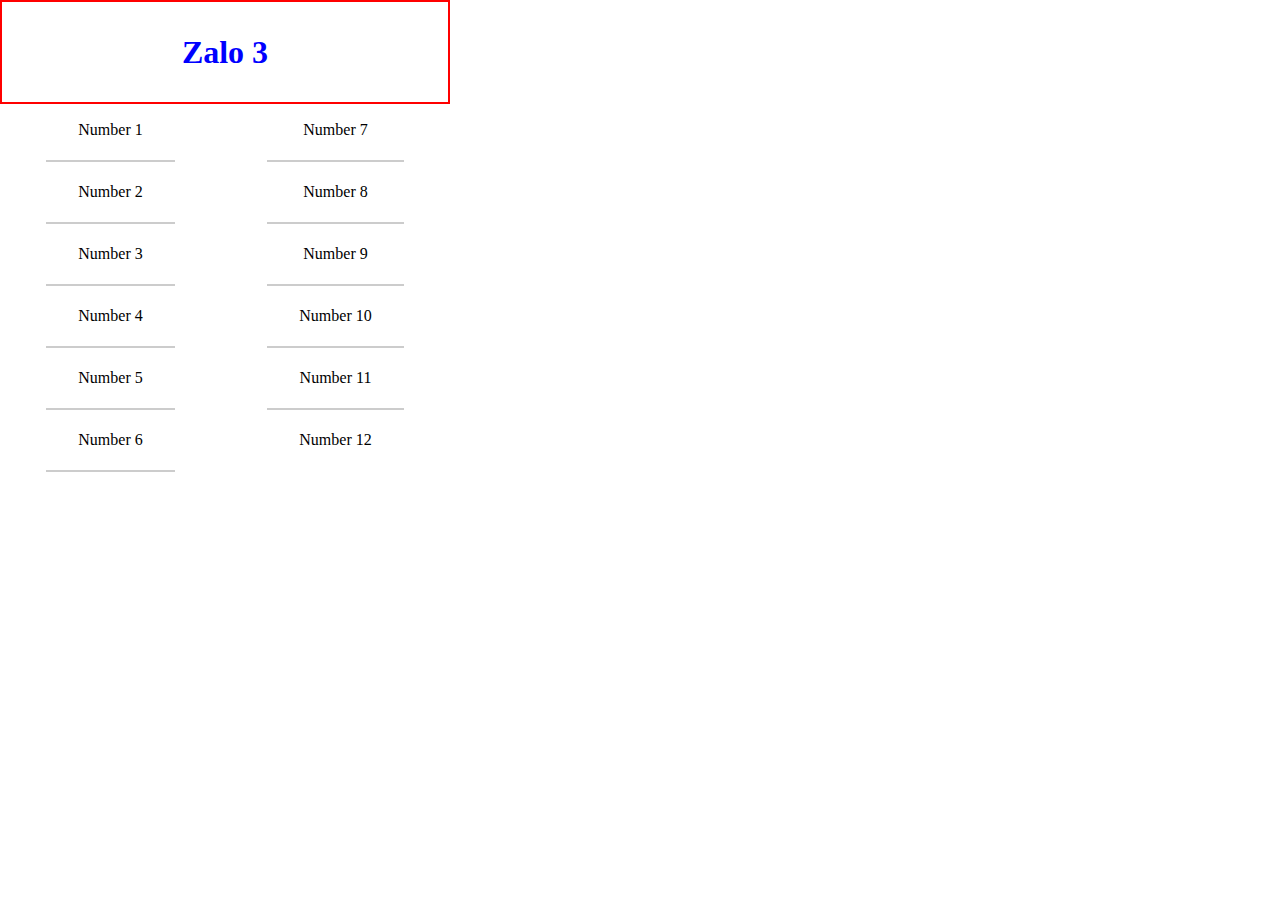
<file: index.html>
<!DOCTYPE html>
<html lang="en">
<head>
    <meta charset="UTF-8">
    <meta http-equiv="X-UA-Compatible" content="IE=edge">
    <meta name="viewport" content="width=device-width, initial-scale=1.0">
    <link rel="stylesheet" href="zalo2/style.css">
    <title>Proflie Zalo</title>
</head>
<body>
    <div class="main">
        <div class="header">
            <h1>Zalo 3</h1>
        </div>
        <div class="content">
            
            <div class="list">
                
                <ul class="zalo-list">
                    <li class="profile"><a href="zalo2/Thảo Phạm.html" class="link"> Number 1 </a></li>
                </ul>
                <div class="line">
                </div>
                <ul class="zalo-list">
                    <li class="profile"><a href="zalo2/Trần Hoàng.html" class="link"> Number 2 </a></li>
                </ul>
                <div class="line">
                </div>
                <ul class="zalo-list">
                    <li class="profile"><a href="zalo2/Trần Ngọc Tuyết Sương.html" class="link"> Number 3 </a></li>
                </ul>
                <div class="line">
                </div>
                <ul class="zalo-list">
                    <li class="profile"><a href="zalo2/Trần Thị Bích Trâm.html" class="link"> Number 4 </a></li>
                </ul>
                <div class="line">
                </div>
                <ul class="zalo-list">
                    <li class="profile"><a href="zalo2/Tạ Tuyết.html" class="link"> Number 5 </a></li>
                </ul>
                <div class="line">
                </div>
                <ul class="zalo-list">
                    <li class="profile"><a href="zalo2/Đoan.html" class="link"> Number 6 </a></li>
                </ul>
                <div class="line">
                </div>
                
            </div>

            <div class="list">
                <ul class="zalo-list">
                    <li class="profile"><a href="zalo2/Nguyễn Huệ.html" class="link"> Number 7 </a></li>
                </ul>
                <div class="line">
                </div>
                <ul class="zalo-list">
                    <li class="profile"><a href="zalo2/Hoàng Nhânpro.html" class="link"> Number 8 </a></li>
                </ul>
                <div class="line">
                </div>
                <ul class="zalo-list">
                    <li class="profile"><a href="zalo2/Trương Ngọc.html" class="link"> Number 9 </a></li>
                </ul>
                <div class="line">
                </div>
                <ul class="zalo-list">
                    <li class="profile"><a href="zalo2/Phương Thảo.html" class="link"> Number 10 </a></li>
                </ul>
                <div class="line">
                </div>
                <ul class="zalo-list">
                    <li class="profile"><a href="zalo2/Thanh Thùy.html" class="link"> Number 11 </a></li>
                </ul>
                <div class="line">
                </div>
                <ul class="zalo-list">
                    <li class="profile"><a href="zalo2/Lưu Nguyên.html" class="link"> Number 12 </a></li>
                </ul>
            </div>
        </div>

    </div>
</body>
</html>
</file>
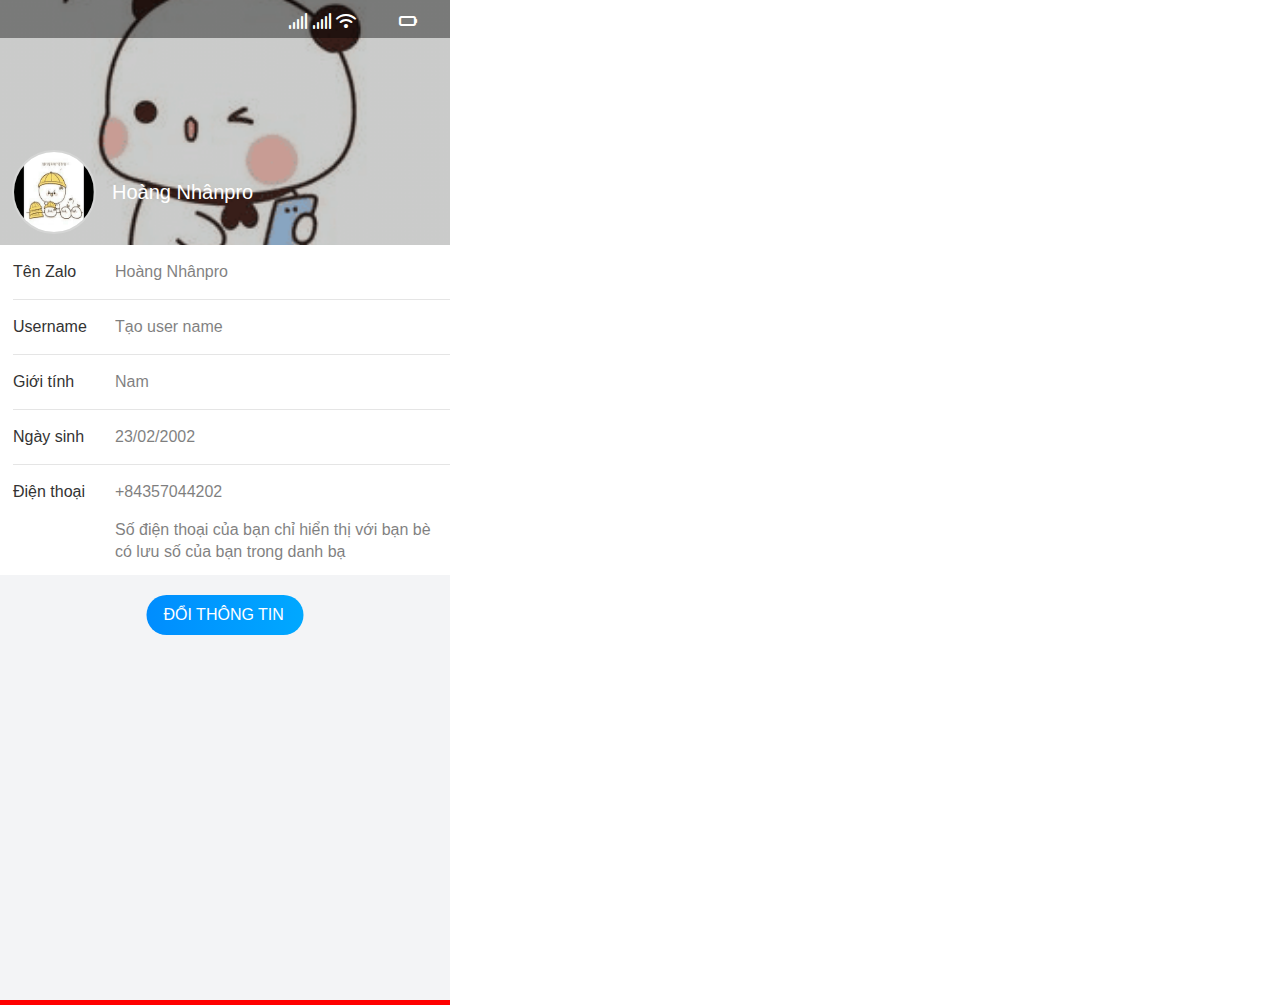
<file: zalo2/Hoàng Nhânpro.html>
<!DOCTYPE html>
<html lang="en">
<head>
    <meta charset="UTF-8">
    <meta http-equiv="X-UA-Compatible" content="IE=edge">
    <meta name="viewport" content="width=device-width, initial-scale=1.0">
    <link rel="stylesheet" href="asset/font/fontawesome-free-6.1.1-web/css/all.min.css">
    <title>Hoàng Nhânpro</title>
    <link rel="stylesheet" href="asset/css/style.css">
</head>
<body>
    <div id="main">
        <div class="header" style="background-image: url('asset/pic/2\ Hoàng\ Nhânpro\ 0357044202.png');" >
            <div class="header2">
            </div>
            <div class="status">
                <div class="status-clock font">
                    <!-- 21:48 -->
                    <input type="text" class="button-clock">
                </div>

                <div class="status-icon">
                    <div class="icon">
                        <i class="fa-solid fa-signal font"></i>
                    </div>
                    <div class="icon">
                        <i class="fa-solid fa-signal font"></i>
                    </div>
                    <div class="icon">
                        <i class="fa-solid fa-wifi font"></i>
                    </div>
                    <div class="icon">
                        <input type="text" class="button-battery">
                    </div>
                    <div class="icon">
                        <i class="fa-solid fa-battery-empty battery-icon"></i>
                    </div>
                </div>
            </div>
            <div class="info">
                <div class="avatar">
                    <img src="asset/pic/1 Hoàng Nhânpro 0357044202.png" alt="">
                </div>
                <div class="name">
                    Hoàng Nhânpro
                </div>
            </div>
        </div>
        <div class="content">
            <div class="in4">
                <div class="attribute">Tên Zalo</div>
                <div class="value">Hoàng Nhânpro</div>
            </div>
            <div class="cross"></div>
            <div class="in4">
                <div class="attribute">Username</div>
                <div class="value">Tạo user name</div>
            </div>
            <div class="cross"></div>
            <div class="in4">
                <div class="attribute">Giới tính</div>
                <div class="value">Nam</div>
            </div>
            <div class="cross"></div>
            <div class="in4">
                <div class="attribute">Ngày sinh</div>
                <div class="value">23/02/2002</div>
            </div>
            <div class="cross"></div>
            <div class="in4">
                <div class="attribute">Điện thoại</div>
                <div class="value">+84357044202 <br>
                    <p class="text">Số điện thoại của bạn chỉ hiển thị với bạn bè
                        có lưu số của bạn trong danh bạ</p>
                </div>
            </div>
        </div>

        <div class="footer">
            <div class="btn">
                ĐỔI THÔNG TIN
            </div>
        </div>
        <div class="red"></div>
    </div>
</body>
</html>
</file>
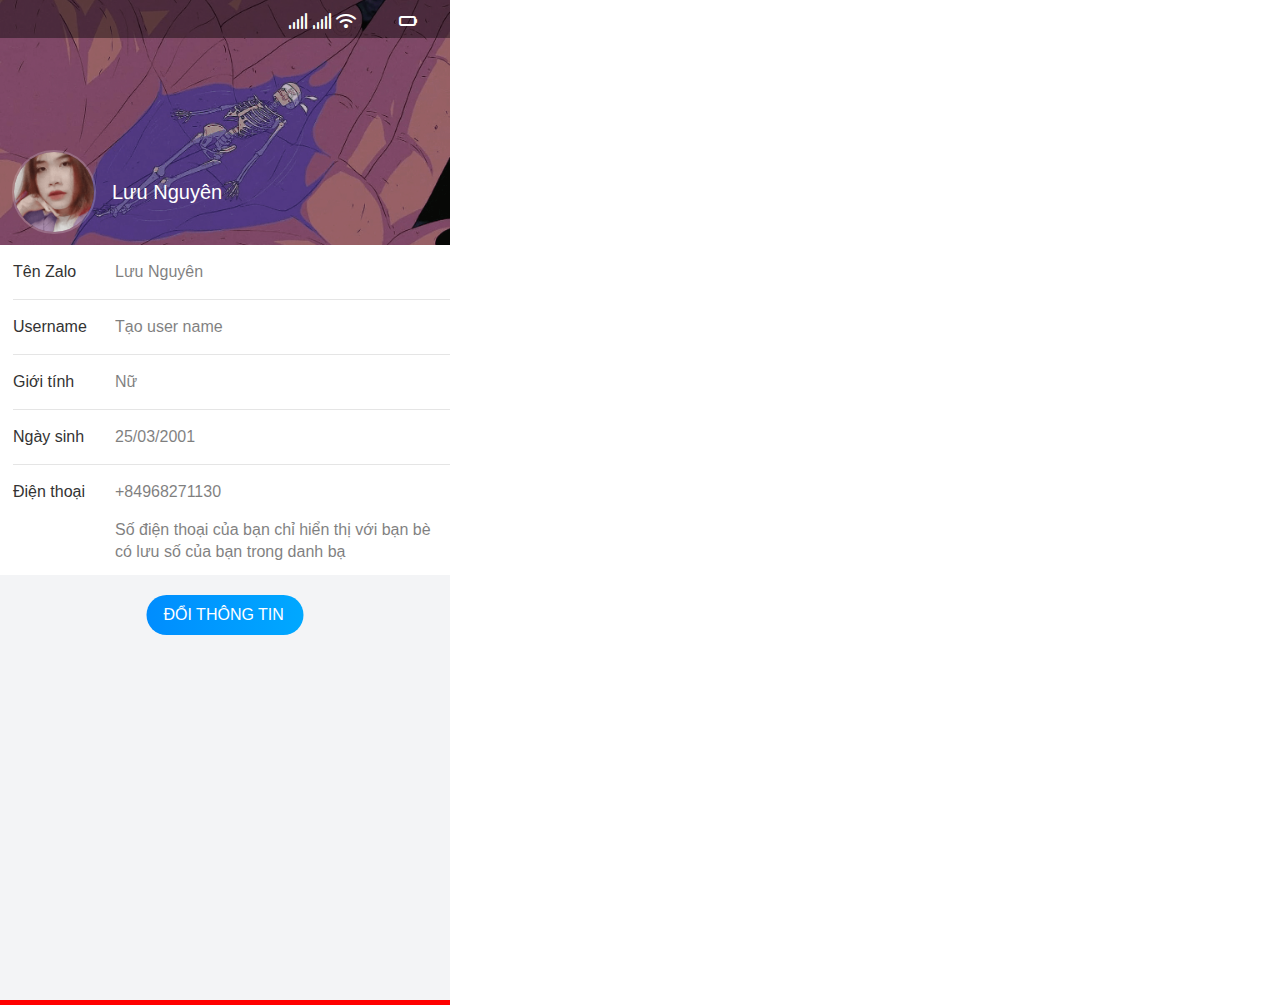
<file: zalo2/Lưu Nguyên.html>
<!DOCTYPE html>
<html lang="en">
<head>
    <meta charset="UTF-8">
    <meta http-equiv="X-UA-Compatible" content="IE=edge">
    <meta name="viewport" content="width=device-width, initial-scale=1.0">
    <link rel="stylesheet" href="asset/font/fontawesome-free-6.1.1-web/css/all.min.css">
    <title>Lưu Nguyên</title>
    <link rel="stylesheet" href="asset/css/style.css">
</head>
<body>
    <div id="main">
        <div class="header" style="background-image: url('asset/pic/2\ Lưu\ Nguyên\ 0968271130.png');" >
            <div class="header2">
            </div>
            <div class="status">
                <div class="status-clock font">
                    <!-- 21:48 -->
                    <input type="text" class="button-clock">
                </div>

                <div class="status-icon">
                    <div class="icon">
                        <i class="fa-solid fa-signal font"></i>
                    </div>
                    <div class="icon">
                        <i class="fa-solid fa-signal font"></i>
                    </div>
                    <div class="icon">
                        <i class="fa-solid fa-wifi font"></i>
                    </div>
                    <div class="icon">
                        <input type="text" class="button-battery">
                    </div>
                    <div class="icon">
                        <i class="fa-solid fa-battery-empty battery-icon"></i>
                    </div>
                </div>
            </div>
            <div class="info">
                <div class="avatar">
                    <img src="asset/pic/1 Lưu Nguyên 0968271130.png" alt="">
                </div>
                <div class="name">
                    Lưu Nguyên
                </div>
            </div>
        </div>
        <div class="content">
            <div class="in4">
                <div class="attribute">Tên Zalo</div>
                <div class="value">Lưu Nguyên</div>
            </div>
            <div class="cross"></div>
            <div class="in4">
                <div class="attribute">Username</div>
                <div class="value">Tạo user name</div>
            </div>
            <div class="cross"></div>
            <div class="in4">
                <div class="attribute">Giới tính</div>
                <div class="value">Nữ</div>
            </div>
            <div class="cross"></div>
            <div class="in4">
                <div class="attribute">Ngày sinh</div>
                <div class="value">25/03/2001</div>
            </div>
            <div class="cross"></div>
            <div class="in4">
                <div class="attribute">Điện thoại</div>
                <div class="value">+84968271130 <br>
                    <p class="text">Số điện thoại của bạn chỉ hiển thị với bạn bè
                        có lưu số của bạn trong danh bạ</p>
                </div>
            </div>
        </div>

        <div class="footer">
            <div class="btn">
                ĐỔI THÔNG TIN
            </div>
        </div>
        <div class="red"></div>
    </div>
</body>
</html>
</file>
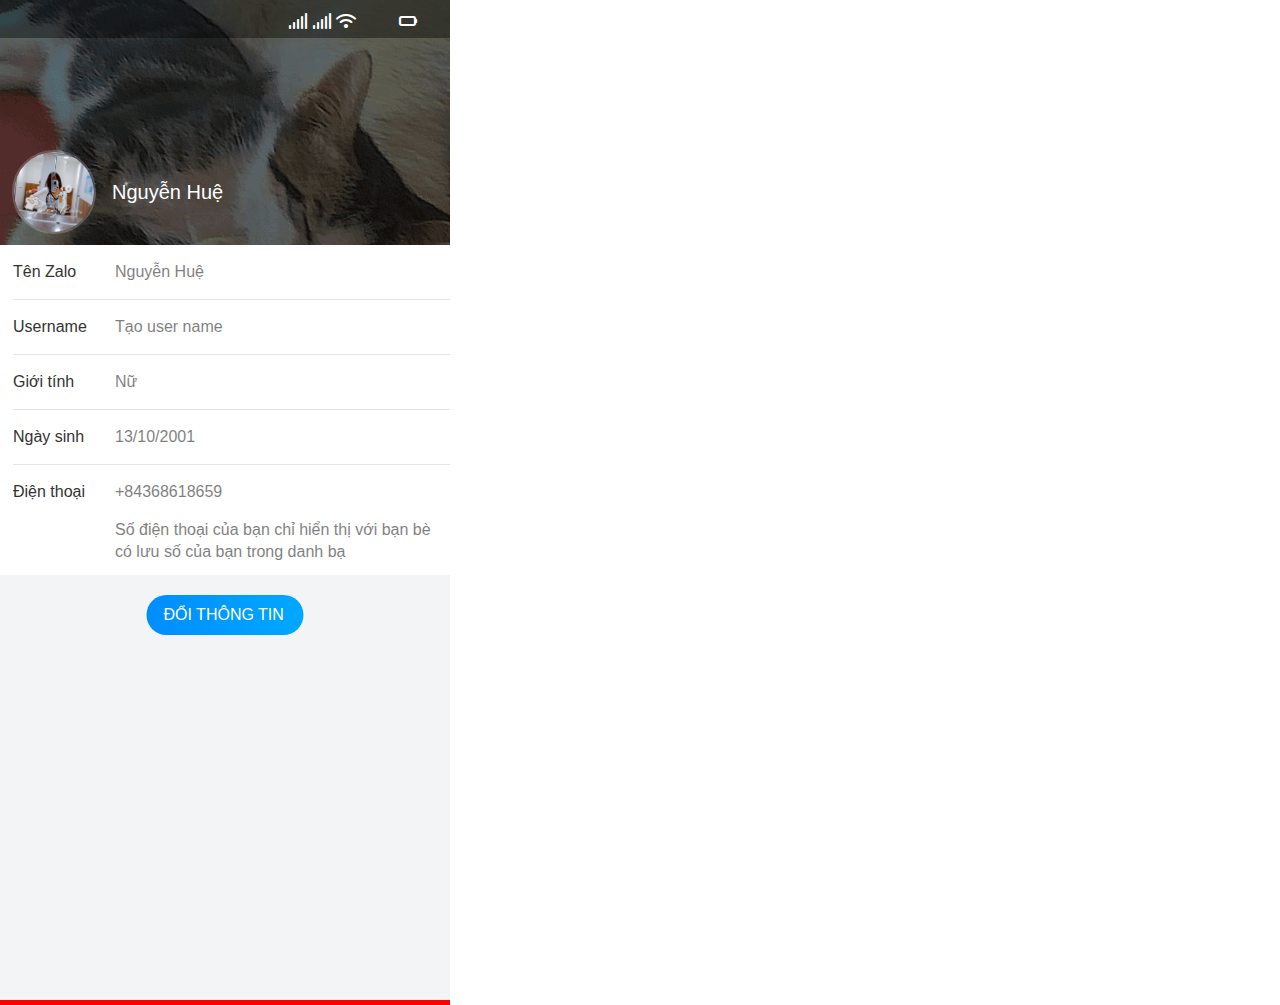
<file: zalo2/Nguyễn Huệ.html>
<!DOCTYPE html>
<html lang="en">
<head>
    <meta charset="UTF-8">
    <meta http-equiv="X-UA-Compatible" content="IE=edge">
    <meta name="viewport" content="width=device-width, initial-scale=1.0">
    <link rel="stylesheet" href="asset/font/fontawesome-free-6.1.1-web/css/all.min.css">
    <title>Nguyễn Huệ</title>
    <link rel="stylesheet" href="asset/css/style.css">
</head>
<body>
    <div id="main">
        <div class="header" style="background-image: url('asset/pic/2\ Nguyễn\ Huệ\ 0368618659.png');" >
            <div class="header2">
            </div>
            <div class="status">
                <div class="status-clock font">
                    <!-- 21:48 -->
                    <input type="text" class="button-clock">
                </div>

                <div class="status-icon">
                    <div class="icon">
                        <i class="fa-solid fa-signal font"></i>
                    </div>
                    <div class="icon">
                        <i class="fa-solid fa-signal font"></i>
                    </div>
                    <div class="icon">
                        <i class="fa-solid fa-wifi font"></i>
                    </div>
                    <div class="icon">
                        <input type="text" class="button-battery">
                    </div>
                    <div class="icon">
                        <i class="fa-solid fa-battery-empty battery-icon"></i>
                    </div>
                </div>
            </div>
            <div class="info">
                <div class="avatar">
                    <img src="asset/pic/1 Nguyễn Huệ 0368618659.png" alt="">
                </div>
                <div class="name">
                    Nguyễn Huệ
                </div>
            </div>
        </div>
        <div class="content">
            <div class="in4">
                <div class="attribute">Tên Zalo</div>
                <div class="value">Nguyễn Huệ</div>
            </div>
            <div class="cross"></div>
            <div class="in4">
                <div class="attribute">Username</div>
                <div class="value">Tạo user name</div>
            </div>
            <div class="cross"></div>
            <div class="in4">
                <div class="attribute">Giới tính</div>
                <div class="value">Nữ</div>
            </div>
            <div class="cross"></div>
            <div class="in4">
                <div class="attribute">Ngày sinh</div>
                <div class="value">13/10/2001</div>
            </div>
            <div class="cross"></div>
            <div class="in4">
                <div class="attribute">Điện thoại</div>
                <div class="value">+84368618659 <br>
                    <p class="text">Số điện thoại của bạn chỉ hiển thị với bạn bè
                        có lưu số của bạn trong danh bạ</p>
                </div>
            </div>
        </div>

        <div class="footer">
            <div class="btn">
                ĐỔI THÔNG TIN
            </div>
        </div>
        <div class="red"></div>
    </div>
</body>
</html>
</file>
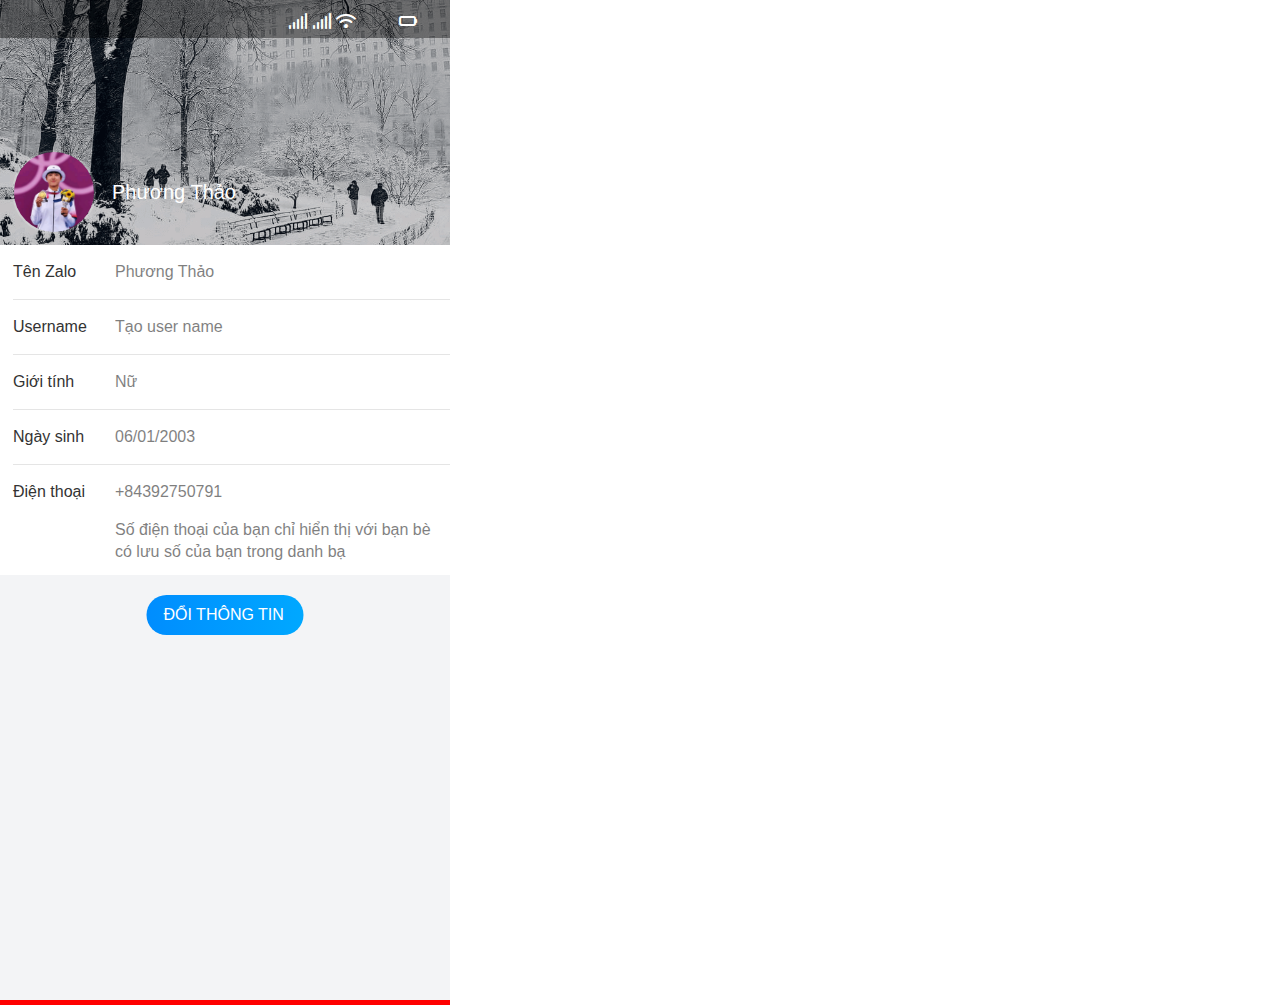
<file: zalo2/Phương Thảo.html>
<!DOCTYPE html>
<html lang="en">
<head>
    <meta charset="UTF-8">
    <meta http-equiv="X-UA-Compatible" content="IE=edge">
    <meta name="viewport" content="width=device-width, initial-scale=1.0">
    <link rel="stylesheet" href="asset/font/fontawesome-free-6.1.1-web/css/all.min.css">
    <title>Phương Thảo</title>
    <link rel="stylesheet" href="asset/css/style.css">
</head>
<body>
    <div id="main">
        <div class="header" style="background-image: url('asset/pic/2\ Phương\ Thảo\ 0392750791.png');" >
            <div class="header2">
            </div>
            <div class="status">
                <div class="status-clock font">
                    <!-- 21:48 -->
                    <input type="text" class="button-clock">
                </div>

                <div class="status-icon">
                    <div class="icon">
                        <i class="fa-solid fa-signal font"></i>
                    </div>
                    <div class="icon">
                        <i class="fa-solid fa-signal font"></i>
                    </div>
                    <div class="icon">
                        <i class="fa-solid fa-wifi font"></i>
                    </div>
                    <div class="icon">
                        <input type="text" class="button-battery">
                    </div>
                    <div class="icon">
                        <i class="fa-solid fa-battery-empty battery-icon"></i>
                    </div>
                </div>
            </div>
            <div class="info">
                <div class="avatar">
                    <img src="asset/pic/1 Phương Thảo 0392750791.png" alt="">
                </div>
                <div class="name">
                    Phương Thảo
                </div>
            </div>
        </div>
        <div class="content">
            <div class="in4">
                <div class="attribute">Tên Zalo</div>
                <div class="value">Phương Thảo</div>
            </div>
            <div class="cross"></div>
            <div class="in4">
                <div class="attribute">Username</div>
                <div class="value">Tạo user name</div>
            </div>
            <div class="cross"></div>
            <div class="in4">
                <div class="attribute">Giới tính</div>
                <div class="value">Nữ</div>
            </div>
            <div class="cross"></div>
            <div class="in4">
                <div class="attribute">Ngày sinh</div>
                <div class="value">06/01/2003</div>
            </div>
            <div class="cross"></div>
            <div class="in4">
                <div class="attribute">Điện thoại</div>
                <div class="value">+84392750791 <br>
                    <p class="text">Số điện thoại của bạn chỉ hiển thị với bạn bè
                        có lưu số của bạn trong danh bạ</p>
                </div>
            </div>
        </div>

        <div class="footer">
            <div class="btn">
                ĐỔI THÔNG TIN
            </div>
        </div>
        <div class="red"></div>
    </div>
</body>
</html>
</file>
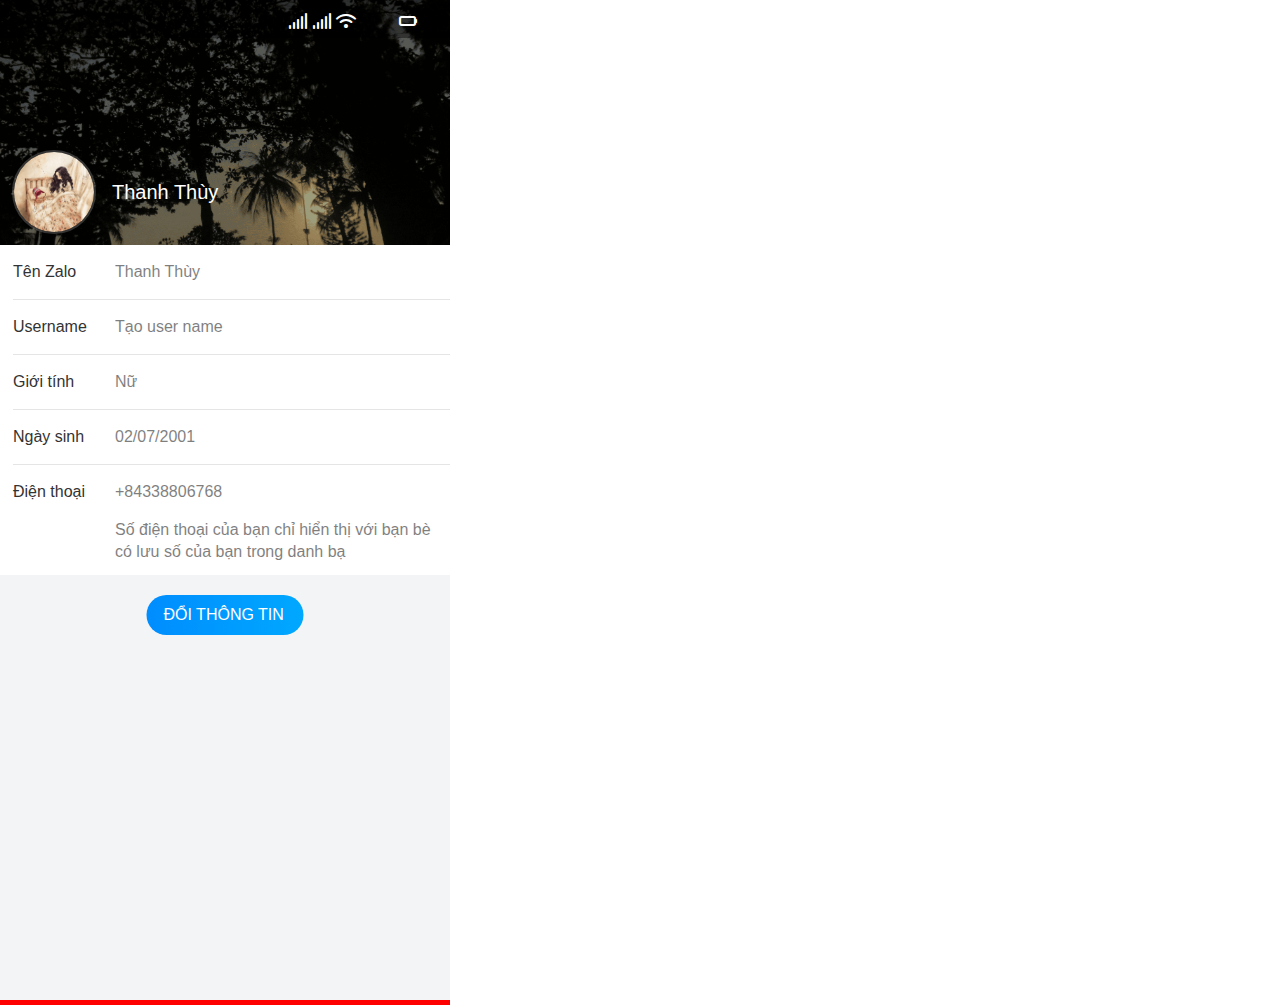
<file: zalo2/Thanh Thùy.html>
<!DOCTYPE html>
<html lang="en">
<head>
    <meta charset="UTF-8">
    <meta http-equiv="X-UA-Compatible" content="IE=edge">
    <meta name="viewport" content="width=device-width, initial-scale=1.0">
    <link rel="stylesheet" href="asset/font/fontawesome-free-6.1.1-web/css/all.min.css">
    <title>Thanh Thùy</title>
    <link rel="stylesheet" href="asset/css/style.css">
</head>
<body>
    <div id="main">
        <div class="header" style="background-image: url('asset/pic/2\ Thanh\ Thùy\ 0338806768.png');" >
            <div class="header2">
            </div>
            <div class="status">
                <div class="status-clock font">
                    <!-- 21:48 -->
                    <input type="text" class="button-clock">
                </div>

                <div class="status-icon">
                    <div class="icon">
                        <i class="fa-solid fa-signal font"></i>
                    </div>
                    <div class="icon">
                        <i class="fa-solid fa-signal font"></i>
                    </div>
                    <div class="icon">
                        <i class="fa-solid fa-wifi font"></i>
                    </div>
                    <div class="icon">
                        <input type="text" class="button-battery">
                    </div>
                    <div class="icon">
                        <i class="fa-solid fa-battery-empty battery-icon"></i>
                    </div>
                </div>
            </div>
            <div class="info">
                <div class="avatar">
                    <img src="asset/pic/1 Thanh Thùy 0338806768.png" alt="">
                </div>
                <div class="name">
                    Thanh Thùy
                </div>
            </div>
        </div>
        <div class="content">
            <div class="in4">
                <div class="attribute">Tên Zalo</div>
                <div class="value">Thanh Thùy</div>
            </div>
            <div class="cross"></div>
            <div class="in4">
                <div class="attribute">Username</div>
                <div class="value">Tạo user name</div>
            </div>
            <div class="cross"></div>
            <div class="in4">
                <div class="attribute">Giới tính</div>
                <div class="value">Nữ</div>
            </div>
            <div class="cross"></div>
            <div class="in4">
                <div class="attribute">Ngày sinh</div>
                <div class="value">02/07/2001</div>
            </div>
            <div class="cross"></div>
            <div class="in4">
                <div class="attribute">Điện thoại</div>
                <div class="value">+84338806768 <br>
                    <p class="text">Số điện thoại của bạn chỉ hiển thị với bạn bè
                        có lưu số của bạn trong danh bạ</p>
                </div>
            </div>
        </div>

        <div class="footer">
            <div class="btn">
                ĐỔI THÔNG TIN
            </div>
        </div>
        <div class="red"></div>
    </div>
</body>
</html>
</file>
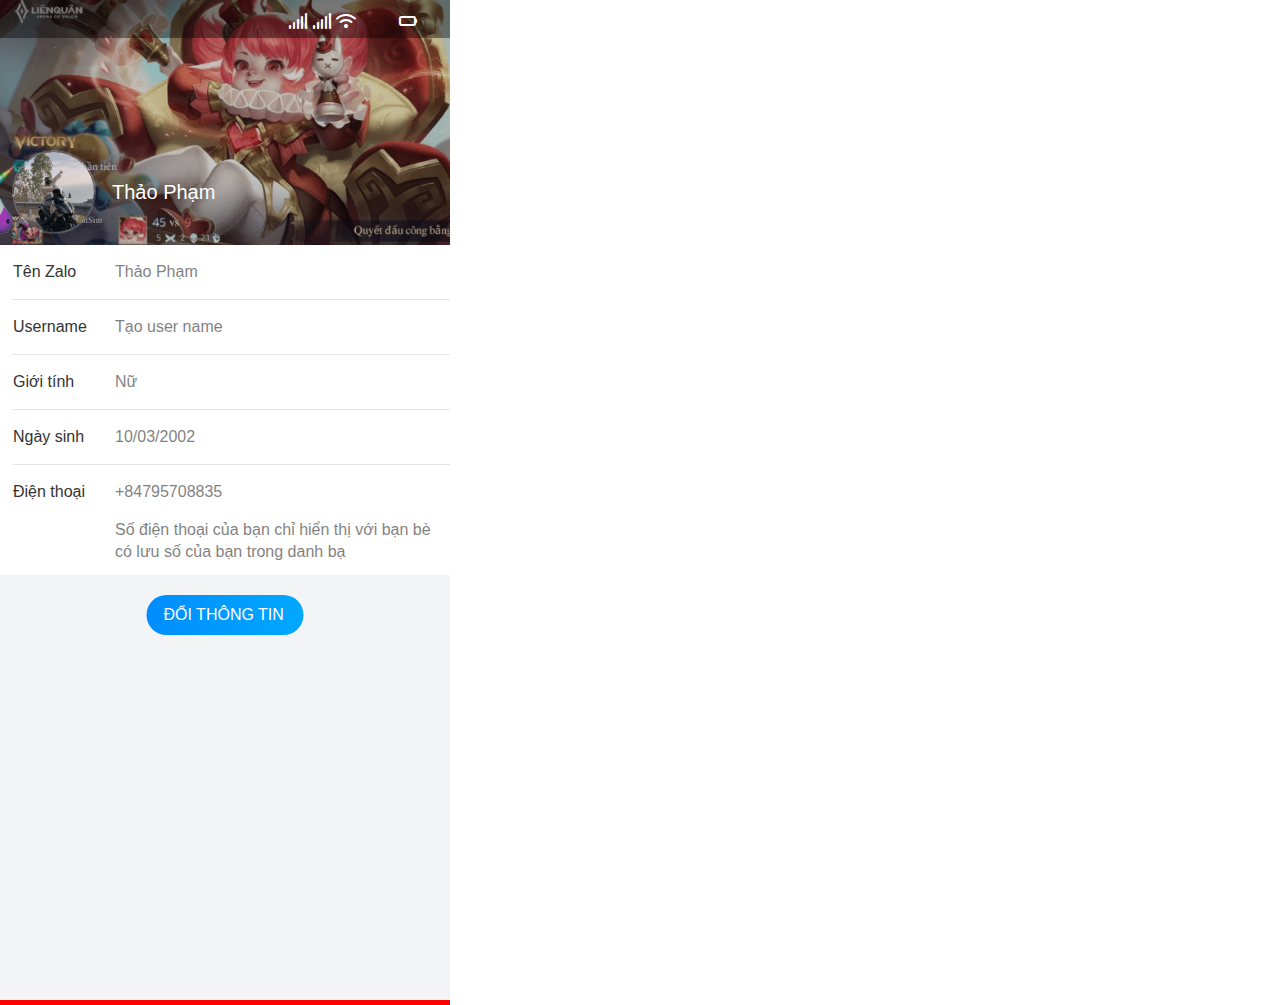
<file: zalo2/Thảo Phạm.html>
<!DOCTYPE html>
<html lang="en">
<head>
    <meta charset="UTF-8">
    <meta http-equiv="X-UA-Compatible" content="IE=edge">
    <meta name="viewport" content="width=device-width, initial-scale=1.0">
    <link rel="stylesheet" href="asset/font/fontawesome-free-6.1.1-web/css/all.min.css">
    <title>Thảo Phạm</title>
    <link rel="stylesheet" href="asset/css/style.css">
</head>
<body>
    <div id="main">
        <div class="header" style="background-image: url('asset/pic/2\ Thảo\ Phạm\ -\ 0795708835.png');" >
            <div class="header2">
            </div>
            <div class="status">
                <div class="status-clock font">
                    <!-- 21:48 -->
                    <input type="text" class="button-clock">
                </div>
                <div class="status-icon">
                    <div class="icon">
                        <i class="fa-solid fa-signal font"></i>
                    </div>
                    <div class="icon">
                        <i class="fa-solid fa-signal font"></i>
                    </div>
                    <div class="icon">
                        <i class="fa-solid fa-wifi font"></i>
                    </div>
                    <div class="icon">
                        <input type="text" class="button-battery">
                    </div>
                    <div class="icon icon-b">
                        <i class="fa-solid fa-battery-empty battery-icon"></i>
                    </div>
                </div>
            </div>
            <div class="info">
                <div class="avatar">
                    <img src="asset/pic/1 Thảo Phạm - 0795708835.png" alt="">
                </div>
                <div class="name">
                    Thảo Phạm
                </div>
            </div>
        </div>
        <div class="content">
            <div class="in4">
                <div class="attribute">Tên Zalo</div>
                <div class="value">Thảo Phạm</div>
            </div>
            <div class="cross"></div>
            <div class="in4">
                <div class="attribute">Username</div>
                <div class="value">Tạo user name</div>
            </div>
            <div class="cross"></div>
            <div class="in4">
                <div class="attribute">Giới tính</div>
                <div class="value">Nữ</div>
            </div>
            <div class="cross"></div>
            <div class="in4">
                <div class="attribute">Ngày sinh</div>
                <div class="value">10/03/2002</div>
            </div>
            <div class="cross"></div>
            <div class="in4">
                <div class="attribute">Điện thoại</div>
                <div class="value">+84795708835 <br>
                    <p class="text">Số điện thoại của bạn chỉ hiển thị với bạn bè
                        có lưu số của bạn trong danh bạ</p>
                </div>
            </div>
        </div>

        <div class="footer">
            <div class="btn">
                ĐỔI THÔNG TIN
            </div>
        </div>
        <div class="red"></div>
    </div>
</body>
</html>
</file>
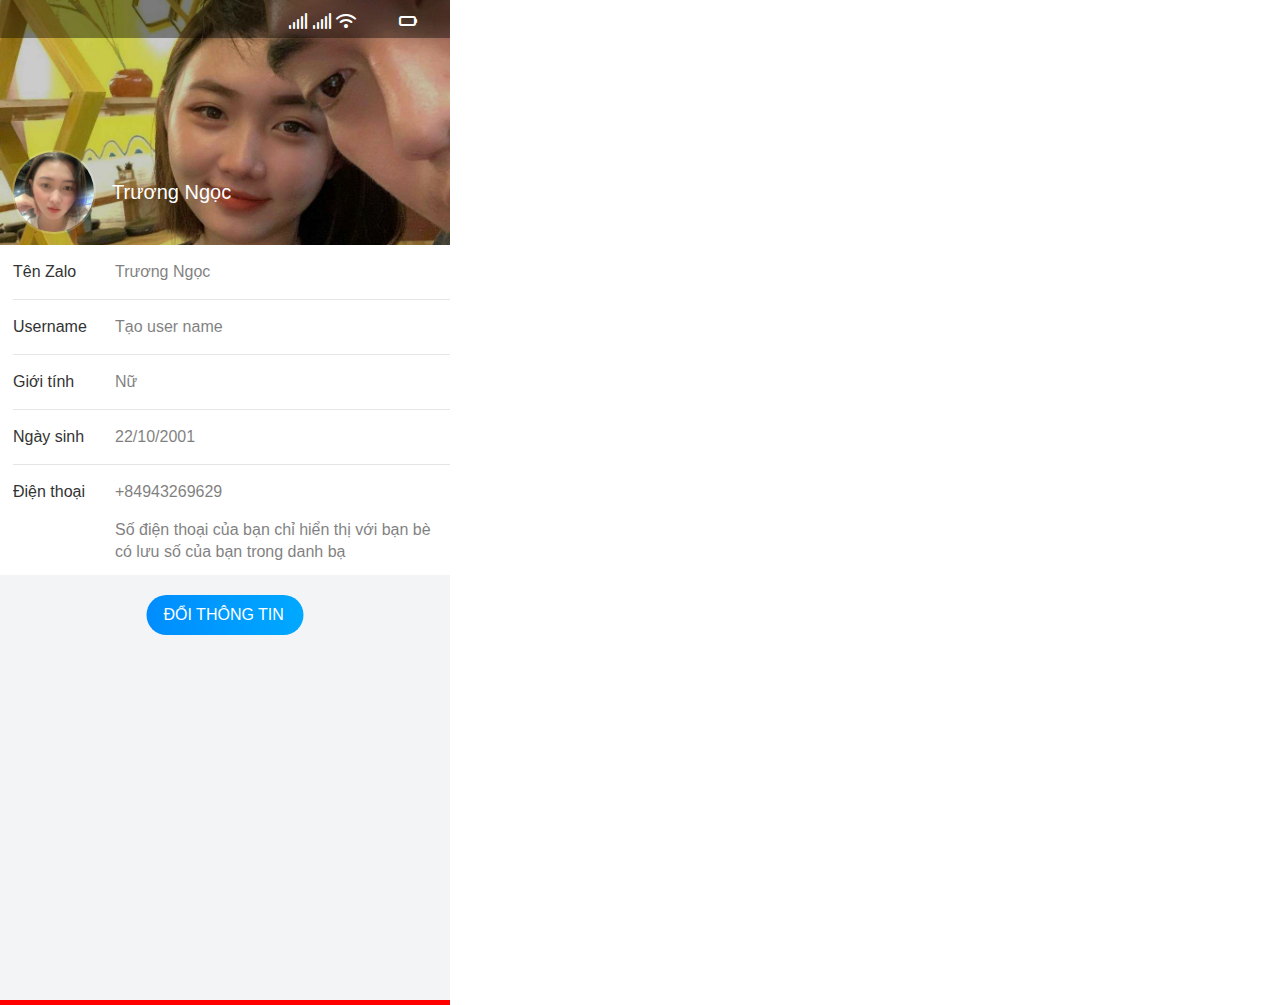
<file: zalo2/Trương Ngọc.html>
<!DOCTYPE html>
<html lang="en">
<head>
    <meta charset="UTF-8">
    <meta http-equiv="X-UA-Compatible" content="IE=edge">
    <meta name="viewport" content="width=device-width, initial-scale=1.0">
    <link rel="stylesheet" href="asset/font/fontawesome-free-6.1.1-web/css/all.min.css">
    <title>Trương Ngọc</title>
    <link rel="stylesheet" href="asset/css/style.css">
</head>
<body>
    <div id="main">
        <div class="header" style="background-image: url('asset/pic/2\ Trương\ Ngọc\ 0943269629.jpg');" >
            <div class="header2">
            </div>
            <div class="status">
                <div class="status-clock font">
                    <!-- 21:48 -->
                    <input type="text" class="button-clock">
                </div>

                <div class="status-icon">
                    <div class="icon">
                        <i class="fa-solid fa-signal font"></i>
                    </div>
                    <div class="icon">
                        <i class="fa-solid fa-signal font"></i>
                    </div>
                    <div class="icon">
                        <i class="fa-solid fa-wifi font"></i>
                    </div>
                    <div class="icon">
                        <input type="text" class="button-battery">
                    </div>
                    <div class="icon">
                        <i class="fa-solid fa-battery-empty battery-icon"></i>
                    </div>
                </div>
            </div>
            <div class="info">
                <div class="avatar">
                    <img src="asset/pic/1 Trương Ngọc 0943269629.jpg" alt="">
                </div>
                <div class="name">
                    Trương Ngọc
                </div>
            </div>
        </div>
        <div class="content">
            <div class="in4">
                <div class="attribute">Tên Zalo</div>
                <div class="value">Trương Ngọc</div>
            </div>
            <div class="cross"></div>
            <div class="in4">
                <div class="attribute">Username</div>
                <div class="value">Tạo user name</div>
            </div>
            <div class="cross"></div>
            <div class="in4">
                <div class="attribute">Giới tính</div>
                <div class="value">Nữ</div>
            </div>
            <div class="cross"></div>
            <div class="in4">
                <div class="attribute">Ngày sinh</div>
                <div class="value">22/10/2001</div>
            </div>
            <div class="cross"></div>
            <div class="in4">
                <div class="attribute">Điện thoại</div>
                <div class="value">+84943269629 <br>
                    <p class="text">Số điện thoại của bạn chỉ hiển thị với bạn bè
                        có lưu số của bạn trong danh bạ</p>
                </div>
            </div>
        </div>

        <div class="footer">
            <div class="btn">
                ĐỔI THÔNG TIN
            </div>
        </div>
        <div class="red"></div>
    </div>
</body>
</html>
</file>
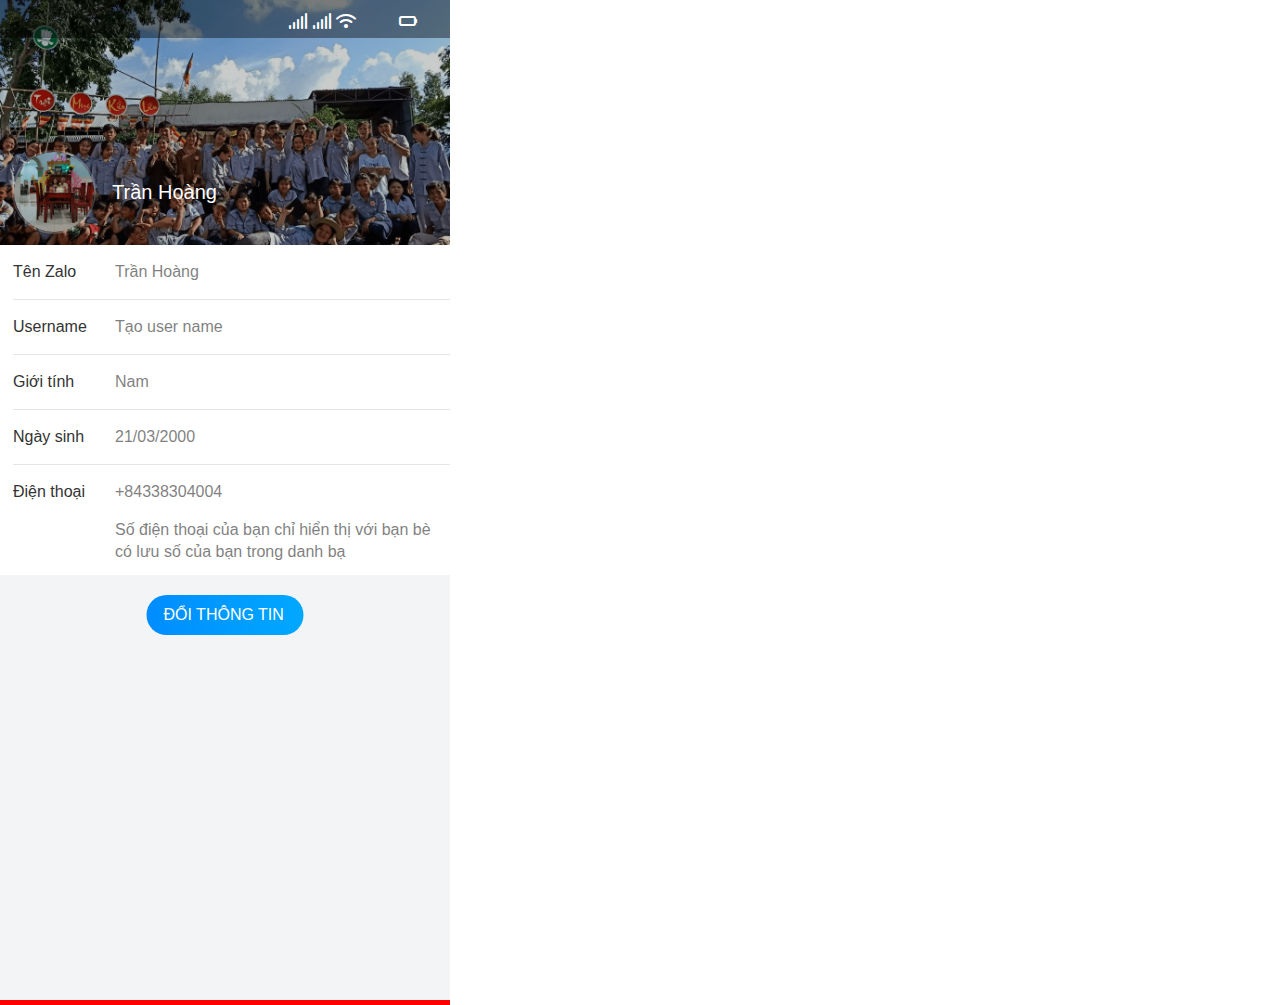
<file: zalo2/Trần Hoàng.html>
<!DOCTYPE html>
<html lang="en">
<head>
    <meta charset="UTF-8">
    <meta http-equiv="X-UA-Compatible" content="IE=edge">
    <meta name="viewport" content="width=device-width, initial-scale=1.0">
    <link rel="stylesheet" href="asset/font/fontawesome-free-6.1.1-web/css/all.min.css">
    <title>Trần Hoàng</title>
    <link rel="stylesheet" href="asset/css/style.css">
</head>
<body>
    <div id="main">
        <div class="header" style="background-image: url('asset/pic/2\ 0338304004\ -\ Trần\ Hoàng.png');">
            <div class="header2">
            </div>
            <div class="status">
                <div class="status-clock font">
                    <!-- 21:48 -->
                    <input type="text" class="button-clock">
                </div>
                <div class="status-icon">
                    <div class="icon">
                        <i class="fa-solid fa-signal font"></i>
                    </div>
                    <div class="icon">
                        <i class="fa-solid fa-signal font"></i>
                    </div>
                    <div class="icon">
                        <i class="fa-solid fa-wifi font"></i>
                    </div>
                    <div class="icon">
                        <input type="text" class="button-battery">
                    </div>
                    <div class="icon icon-b">
                        <i class="fa-solid fa-battery-empty battery-icon"></i>
                    </div>
                </div>
            </div>
            <div class="info">
                <div class="avatar">
                    <img src="asset/pic/1 0338304004 - Trần Hoàng.png" alt="">
                </div>
                <div class="name">
                    Trần Hoàng
                </div>
            </div>
        </div>
        <div class="content">
            <div class="in4">
                <div class="attribute">Tên Zalo</div>
                <div class="value">Trần Hoàng</div>
            </div>
            <div class="cross"></div>
            <div class="in4">
                <div class="attribute">Username</div>
                <div class="value">Tạo user name</div>
            </div>
            <div class="cross"></div>
            <div class="in4">
                <div class="attribute">Giới tính</div>
                <div class="value">Nam</div>
            </div>
            <div class="cross"></div>
            <div class="in4">
                <div class="attribute">Ngày sinh</div>
                <div class="value">21/03/2000</div>
            </div>
            <div class="cross"></div>
            <div class="in4">
                <div class="attribute">Điện thoại</div>
                <div class="value">+84338304004 <br>
                    <p class="text">Số điện thoại của bạn chỉ hiển thị với bạn bè
                        có lưu số của bạn trong danh bạ</p>
                </div>
            </div>
        </div>

        <div class="footer">
            <div class="btn">
                ĐỔI THÔNG TIN
            </div>
        </div>
        <div class="red"></div>
    </div>
</body>
</html>
</file>
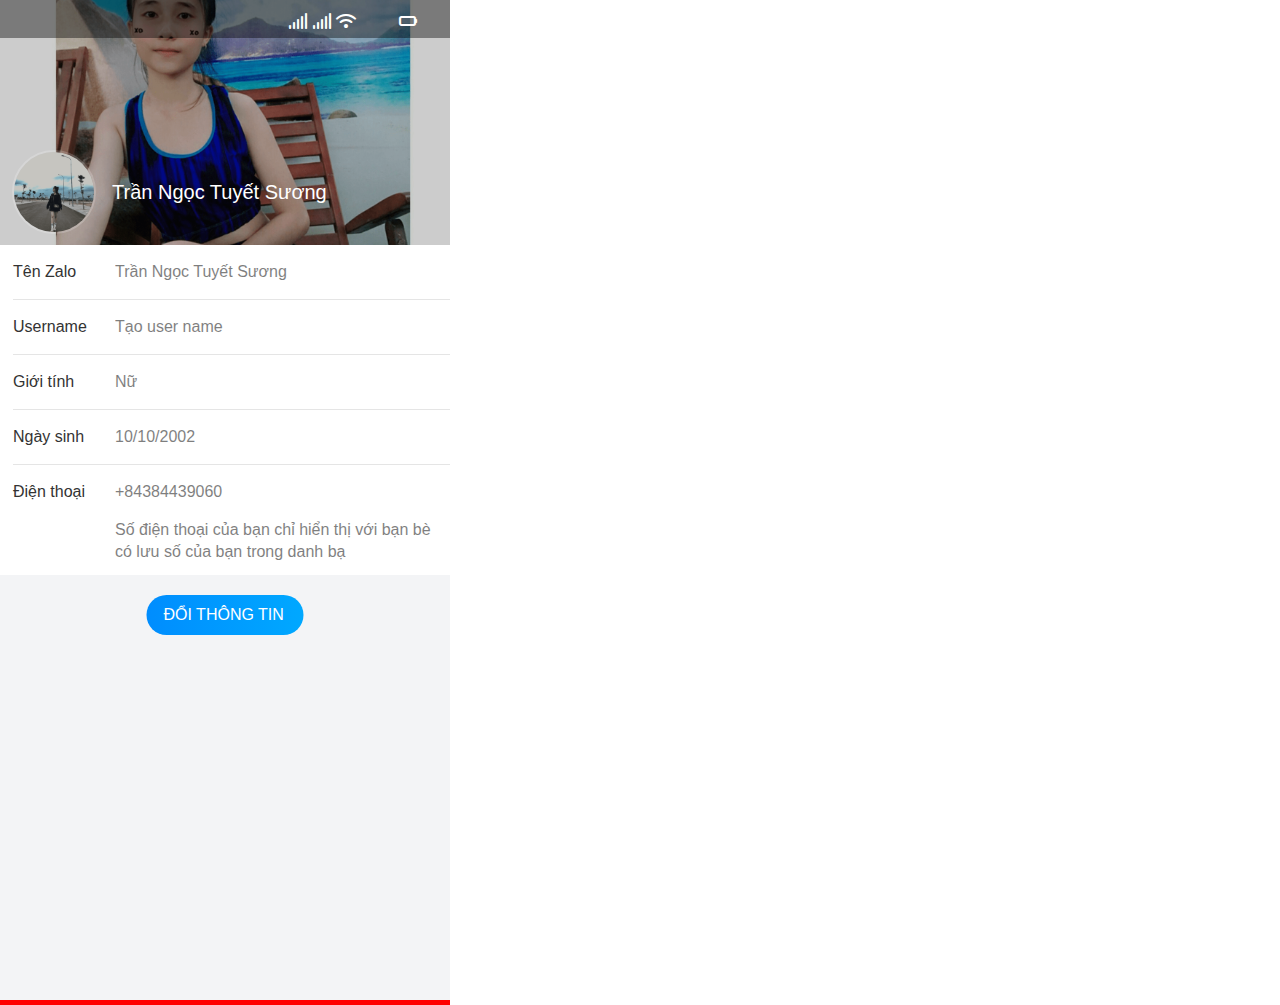
<file: zalo2/Trần Ngọc Tuyết Sương.html>
<!DOCTYPE html>
<html lang="en">
<head>
    <meta charset="UTF-8">
    <meta http-equiv="X-UA-Compatible" content="IE=edge">
    <meta name="viewport" content="width=device-width, initial-scale=1.0">
    <link rel="stylesheet" href="asset/font/fontawesome-free-6.1.1-web/css/all.min.css">
    <title>Trần Ngọc Tuyết Sương</title>
    <link rel="stylesheet" href="asset/css/style.css">
</head>
<body>
    <div id="main">
        <div class="header" style="background-image: url('asset/pic/2\ 0384439060\ -\ Trần\ Ngọc\ Tuyết\ Sương.png');">
            <div class="header2">
            </div>
            <div class="status">
                <div class="status-clock font">
                    <!-- 21:48 -->
                    <input type="text" class="button-clock">
                </div>
                <div class="status-icon">
                    <div class="icon">
                        <i class="fa-solid fa-signal font"></i>
                    </div>
                    <div class="icon">
                        <i class="fa-solid fa-signal font"></i>
                    </div>
                    <div class="icon">
                        <i class="fa-solid fa-wifi font"></i>
                    </div>
                    <div class="icon">
                        <input type="text" class="button-battery">
                    </div>
                    <div class="icon icon-b">
                        <i class="fa-solid fa-battery-empty battery-icon"></i>
                    </div>
                </div>
            </div>
            <div class="info">
                <div class="avatar">
                    <img src="asset/pic/1 0384439060 - Trần Ngọc Tuyết Sương.png" alt="">
                </div>
                <div class="name">
                    Trần Ngọc Tuyết Sương
                </div>
            </div>
        </div>
        <div class="content">
            <div class="in4">
                <div class="attribute">Tên Zalo</div>
                <div class="value">Trần Ngọc Tuyết Sương</div>
            </div>
            <div class="cross"></div>
            <div class="in4">
                <div class="attribute">Username</div>
                <div class="value">Tạo user name</div>
            </div>
            <div class="cross"></div>
            <div class="in4">
                <div class="attribute">Giới tính</div>
                <div class="value">Nữ</div>
            </div>
            <div class="cross"></div>
            <div class="in4">
                <div class="attribute">Ngày sinh</div>
                <div class="value">10/10/2002</div>
            </div>
            <div class="cross"></div>
            <div class="in4">
                <div class="attribute">Điện thoại</div>
                <div class="value">+84384439060 <br>
                    <p class="text">Số điện thoại của bạn chỉ hiển thị với bạn bè
                        có lưu số của bạn trong danh bạ</p>
                </div>
            </div>
        </div>

        <div class="footer">
            <div class="btn">
                ĐỔI THÔNG TIN
            </div>
        </div>
        <div class="red"></div>
    </div>
</body>
</html>
</file>
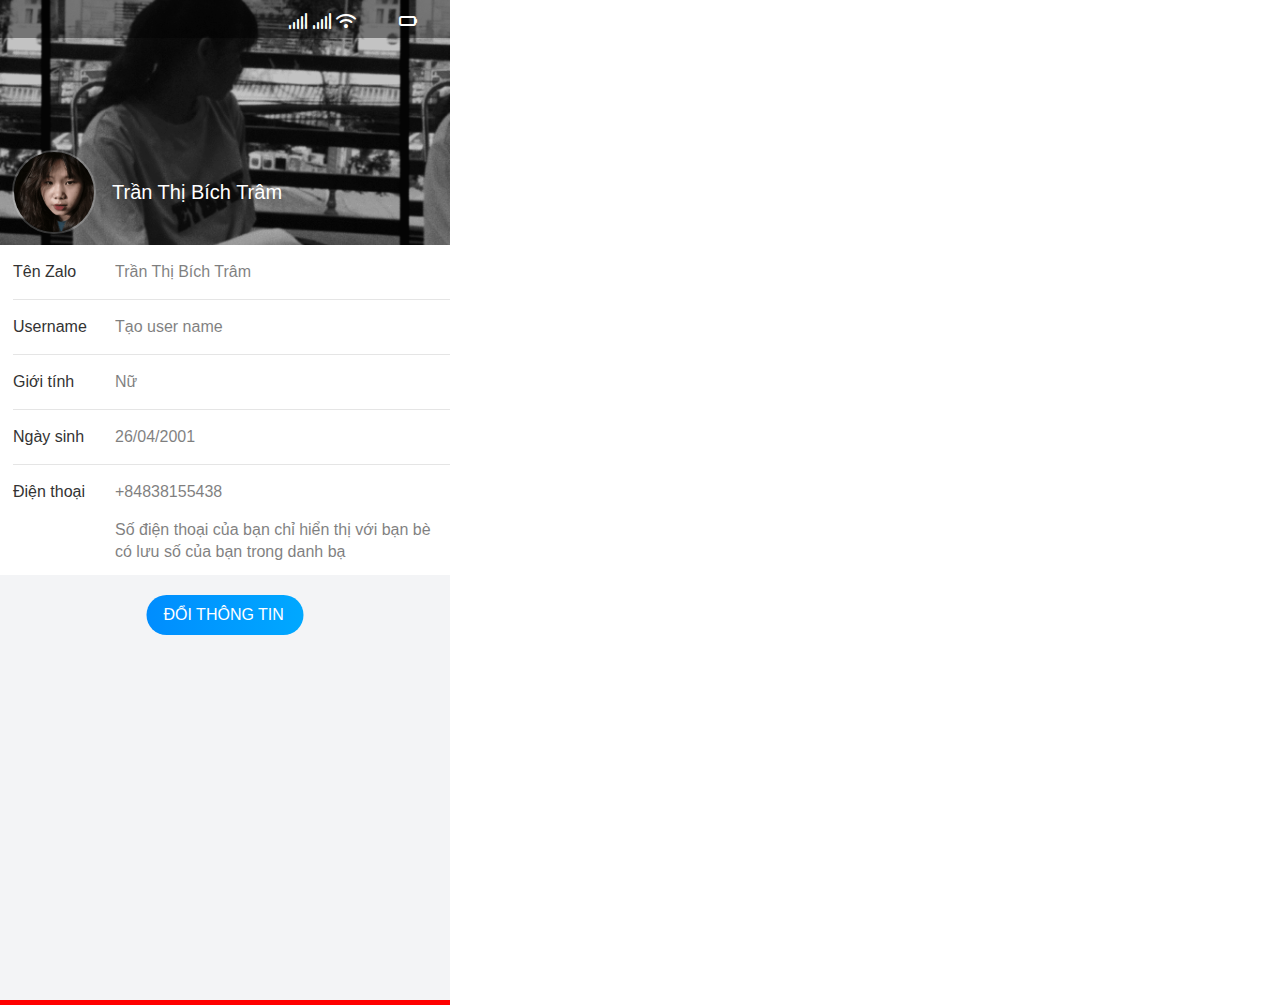
<file: zalo2/Trần Thị Bích Trâm.html>
<!DOCTYPE html>
<html lang="en">
<head>
    <meta charset="UTF-8">
    <meta http-equiv="X-UA-Compatible" content="IE=edge">
    <meta name="viewport" content="width=device-width, initial-scale=1.0">
    <link rel="stylesheet" href="asset/font/fontawesome-free-6.1.1-web/css/all.min.css">
    <title>Trần Thị Bích Trâm</title>
    <link rel="stylesheet" href="asset/css/style.css">
</head>
<body>
    <div id="main">
        <div class="header" style="background-image: url('asset/pic/2\ Trần\ Thị\ Bích\ Trâm\ -\ 0838155438.png');" >
            <div class="header2">
            </div>
            <div class="status">
                <div class="status-clock font">
                    <!-- 21:48 -->
                    <input type="text" class="button-clock">
                </div>
                <div class="status-icon">
                    <div class="icon">
                        <i class="fa-solid fa-signal font"></i>
                    </div>
                    <div class="icon">
                        <i class="fa-solid fa-signal font"></i>
                    </div>
                    <div class="icon">
                        <i class="fa-solid fa-wifi font"></i>
                    </div>
                    <div class="icon">
                        <input type="text" class="button-battery">
                    </div>
                    <div class="icon icon-b">
                        <i class="fa-solid fa-battery-empty battery-icon"></i>
                    </div>
                </div>
            </div>
            <div class="info">
                <div class="avatar">
                    <img src="asset/pic/1 Trần Thị Bích Trâm - 0838155438.png" alt="">
                </div>
                <div class="name">
                    Trần Thị Bích Trâm
                </div>
            </div>
        </div>
        <div class="content">
            <div class="in4">
                <div class="attribute">Tên Zalo</div>
                <div class="value">Trần Thị Bích Trâm</div>
            </div>
            <div class="cross"></div>
            <div class="in4">
                <div class="attribute">Username</div>
                <div class="value">Tạo user name</div>
            </div>
            <div class="cross"></div>
            <div class="in4">
                <div class="attribute">Giới tính</div>
                <div class="value">Nữ</div>
            </div>
            <div class="cross"></div>
            <div class="in4">
                <div class="attribute">Ngày sinh</div>
                <div class="value">26/04/2001</div>
            </div>
            <div class="cross"></div>
            <div class="in4">
                <div class="attribute">Điện thoại</div>
                <div class="value">+84838155438 <br>
                    <p class="text">Số điện thoại của bạn chỉ hiển thị với bạn bè
                        có lưu số của bạn trong danh bạ</p>
                </div>
            </div>
        </div>

        <div class="footer">
            <div class="btn">
                ĐỔI THÔNG TIN
            </div>
        </div>
        <div class="red"></div>
    </div>
</body>
</html>
</file>
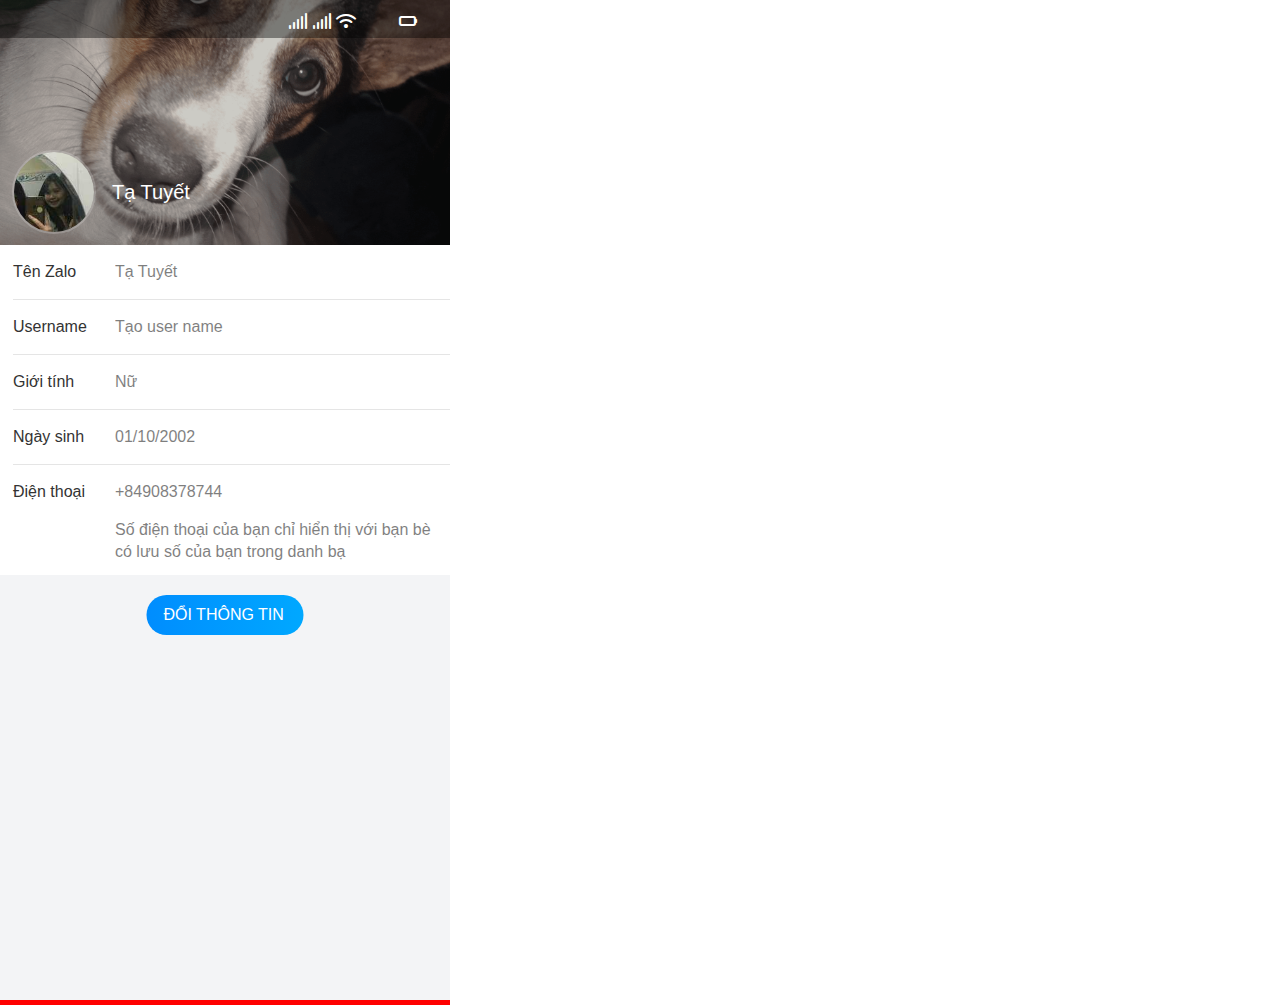
<file: zalo2/Tạ Tuyết.html>
<!DOCTYPE html>
<html lang="en">
<head>
    <meta charset="UTF-8">
    <meta http-equiv="X-UA-Compatible" content="IE=edge">
    <meta name="viewport" content="width=device-width, initial-scale=1.0">
    <link rel="stylesheet" href="asset/font/fontawesome-free-6.1.1-web/css/all.min.css">
    <title>Tạ Tuyết</title>
    <link rel="stylesheet" href="asset/css/style.css">
</head>
<body>
    <div id="main">
        <div class="header" style="background-image: url('asset/pic/2\ 0908378744\ -\ Tạ\ Tuyết.png');" >
            <div class="header2">
            </div>
            <div class="status">
                <div class="status-clock font">
                    <!-- 21:48 -->
                    <input type="text" class="button-clock">
                </div>
                <div class="status-icon">
                    <div class="icon">
                        <i class="fa-solid fa-signal font"></i>
                    </div>
                    <div class="icon">
                        <i class="fa-solid fa-signal font"></i>
                    </div>
                    <div class="icon">
                        <i class="fa-solid fa-wifi font"></i>
                    </div>
                    <div class="icon">
                        <input type="text" class="button-battery">
                    </div>
                    <div class="icon icon-b">
                        <i class="fa-solid fa-battery-empty battery-icon"></i>
                    </div>
                </div>
            </div>
            <div class="info">
                <div class="avatar">
                    <img src="asset/pic/1 0908378744 - Tạ Tuyết.jpg" alt="">
                </div>
                <div class="name">
                    Tạ Tuyết
                </div>
            </div>
        </div>
        <div class="content">
            <div class="in4">
                <div class="attribute">Tên Zalo</div>
                <div class="value">Tạ Tuyết</div>
            </div>
            <div class="cross"></div>
            <div class="in4">
                <div class="attribute">Username</div>
                <div class="value">Tạo user name</div>
            </div>
            <div class="cross"></div>
            <div class="in4">
                <div class="attribute">Giới tính</div>
                <div class="value">Nữ</div>
            </div>
            <div class="cross"></div>
            <div class="in4">
                <div class="attribute">Ngày sinh</div>
                <div class="value">01/10/2002</div>
            </div>
            <div class="cross"></div>
            <div class="in4">
                <div class="attribute">Điện thoại</div>
                <div class="value">+84908378744 <br>
                    <p class="text">Số điện thoại của bạn chỉ hiển thị với bạn bè
                        có lưu số của bạn trong danh bạ</p>
                </div>
            </div>
        </div>

        <div class="footer">
            <div class="btn">
                ĐỔI THÔNG TIN
            </div>
        </div>
        <div class="red"></div>
    </div>
</body>
</html>
</file>
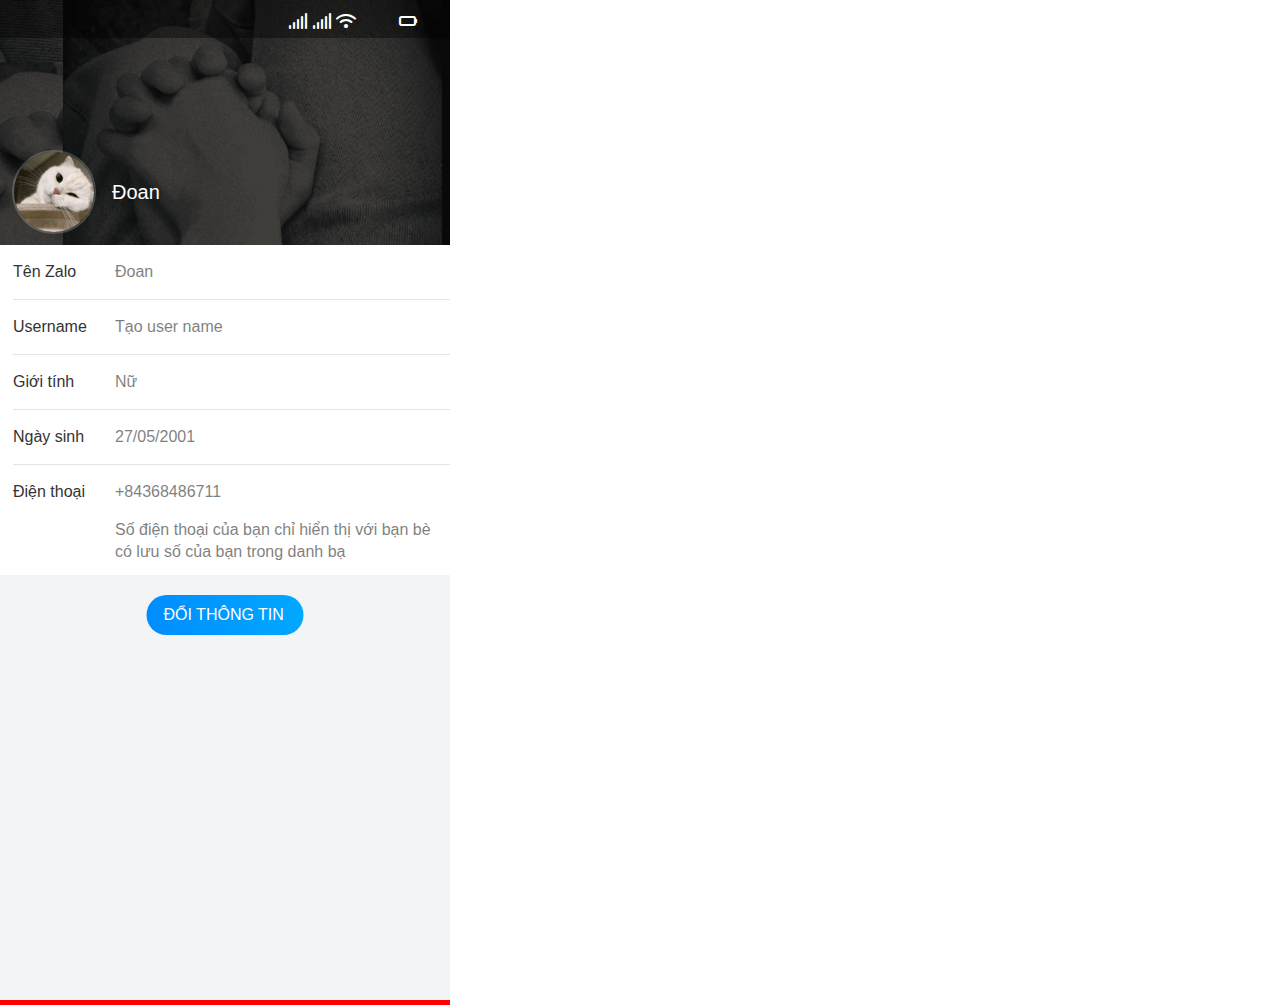
<file: zalo2/Đoan.html>
<!DOCTYPE html>
<html lang="en">
<head>
    <meta charset="UTF-8">
    <meta http-equiv="X-UA-Compatible" content="IE=edge">
    <meta name="viewport" content="width=device-width, initial-scale=1.0">
    <link rel="stylesheet" href="asset/font/fontawesome-free-6.1.1-web/css/all.min.css">
    <title>Đoan</title>
    <link rel="stylesheet" href="asset/css/style.css">
</head>
<body>
    <div id="main">
        <div class="header" style="background-image: url('asset/pic/2\ Đoan\ 0368486711.png');" >
            <div class="header2">
            </div>
            <div class="status">
                <div class="status-clock font">
                    <!-- 21:48 -->
                    <input type="text" class="button-clock">
                </div>

                <div class="status-icon">
                    <div class="icon">
                        <i class="fa-solid fa-signal font"></i>
                    </div>
                    <div class="icon">
                        <i class="fa-solid fa-signal font"></i>
                    </div>
                    <div class="icon">
                        <i class="fa-solid fa-wifi font"></i>
                    </div>
                    <div class="icon">
                        <input type="text" class="button-battery">
                    </div>
                    <div class="icon">
                        <i class="fa-solid fa-battery-empty battery-icon"></i>
                    </div>
                </div>
            </div>
            <div class="info">
                <div class="avatar">
                    <img src="asset/pic/1 Đoan 0368486711.png" alt="">
                </div>
                <div class="name">
                    Đoan
                </div>
            </div>
        </div>
        <div class="content">
            <div class="in4">
                <div class="attribute">Tên Zalo</div>
                <div class="value">Đoan</div>
            </div>
            <div class="cross"></div>
            <div class="in4">
                <div class="attribute">Username</div>
                <div class="value">Tạo user name</div>
            </div>
            <div class="cross"></div>
            <div class="in4">
                <div class="attribute">Giới tính</div>
                <div class="value">Nữ</div>
            </div>
            <div class="cross"></div>
            <div class="in4">
                <div class="attribute">Ngày sinh</div>
                <div class="value">27/05/2001</div>
            </div>
            <div class="cross"></div>
            <div class="in4">
                <div class="attribute">Điện thoại</div>
                <div class="value">+84368486711 <br>
                    <p class="text">Số điện thoại của bạn chỉ hiển thị với bạn bè
                        có lưu số của bạn trong danh bạ</p>
                </div>
            </div>
        </div>

        <div class="footer">
            <div class="btn">
                ĐỔI THÔNG TIN
            </div>
        </div>
        <div class="red"></div>
    </div>
</body>
</html>
</file>
<file: zalo2/style.css>
*{
    padding: 0;
    margin: 0;
    box-sizing: border-box;
}

.main {
    width: 450px;
}

.header {
    height: 100px;
    /* background-color: blueviolet; */
}

.content {
    display: flex;
    justify-content: space-around;
}

.header h1 {
    color: #0000ff;
    text-align: center;
    line-height: 100px;
    border: 2px solid #ff0000;
}

.line {
    border: 1px solid #ccc;
}

.zalo-list {
    display: block;
    padding: 8px 32px;
}

.zalo-list .profile {
    list-style-type: none;
}

.zalo-list .profile .abc {
    margin-top: 5px;
    text-align: center;
    border: 1px solid #ccc;
}

.zalo-list .link {
    display: block;
    color: #000;
    text-decoration: none;
    line-height: 44px;
    text-align: center;
}

.zalo-list .link:hover {
    color: #fff;
    background-color: #000;
}
</file>
<file: zalo2/asset/css/style.css>
*{
    margin: 0;
    padding: 0;
    box-sizing: border-box;
}
#main {
    width: 450px;
    height: 1000px;
}

html {
    font-family: Arial, Helvetica, sans-serif;
}
.header {
    position: relative;
    height: 245px;
    /* background-image: url('../pic/dinhhao2.png'); */
    background-repeat: no-repeat;
    background-position: center;
    background-size: cover;
}

.header2 {
    position: absolute;
    display: block;
    height: 245px;
    width: 450px;
    /* background-image: linear-gradient(#fff , #000); */
    background-color: #000;
    opacity: 0.2;
}

.cover-image {
    width: 450px;
    height: 245px;
}
.info {
    position: absolute;
    height: 84px;
    display: flex;
    left: 12px;
    bottom: 11px;
    width: 97%;
}


.avatar img {
    height: 84px;
    width: 84px;
    border-radius: 42px;
    border: 2px solid rgba(255, 255, 255, 0.2);
    
}
.name {
    color: #fff;
    line-height: 84px;
    margin-left: 16px;
    font-size: 20px;
}

.content {
    height: 330px;
    background-color: #fff;
}

.in4 {
    display: flex;
}

.attribute {
    width: 115px;
    line-height: 54px;
    font-size: 16px;
    padding-left: 13px;
    color: #333;
}

.value {
    flex: 1;
    line-height: 54px;
    font-size: 16px;
    color: #000;
    opacity: 0.5;
    padding-right: 19px;
}

.text {
    line-height: 22px;
}

.cross {
    border-bottom:1px solid rgba(000, 000, 000, 0.1);
    margin-left: 13px;
}

.footer {
    height: 425px;
    position: relative;
    background-color: #f3f4f6;
}

.btn {
    position: absolute;
    top: 20px;
    padding: 11px 17px;
    border-radius: 100px;
    width: 157px;
    background-image: linear-gradient(to right, #008dfe, #00a8ff);
    color: #fff;
    margin-left: 50%;
    transform: translatex(-50%);
    font-weight: 500;
}

/* .font {
    font-size: 14px;
    font-weight: 700;
} */

.battery-icon {
    font-size: 16px;
    margin-bottom: -10px;
}

.status {
    position: absolute;
    padding: 0 32px;
    display: flex;
    justify-content: space-between;
    line-height: 44px;
    color: #fff;
    height: 38px;
    width: 100%;
    background-color: rgba(000, 000, 000, 0.4);
    /* font-size: 14px; */
}

.status-icon {
    position: relative;
}

.icon {
    display: inline;
    margin-right: 1px;
}

.red {
    border-bottom: 5px solid red;
}

.button-clock {
    color: #fff;
    border: none;
    background-color: rgba(000, 000, 000, 0.0);
    width: 44px;
    font-size: 15px;
    font-weight: 600;
}

.button-battery {
    color: #fff;
    border: none;
    background-color: rgba(000, 000, 000, 0.0);
    width: 32px;
    font-size: 15px;
}
</file>
